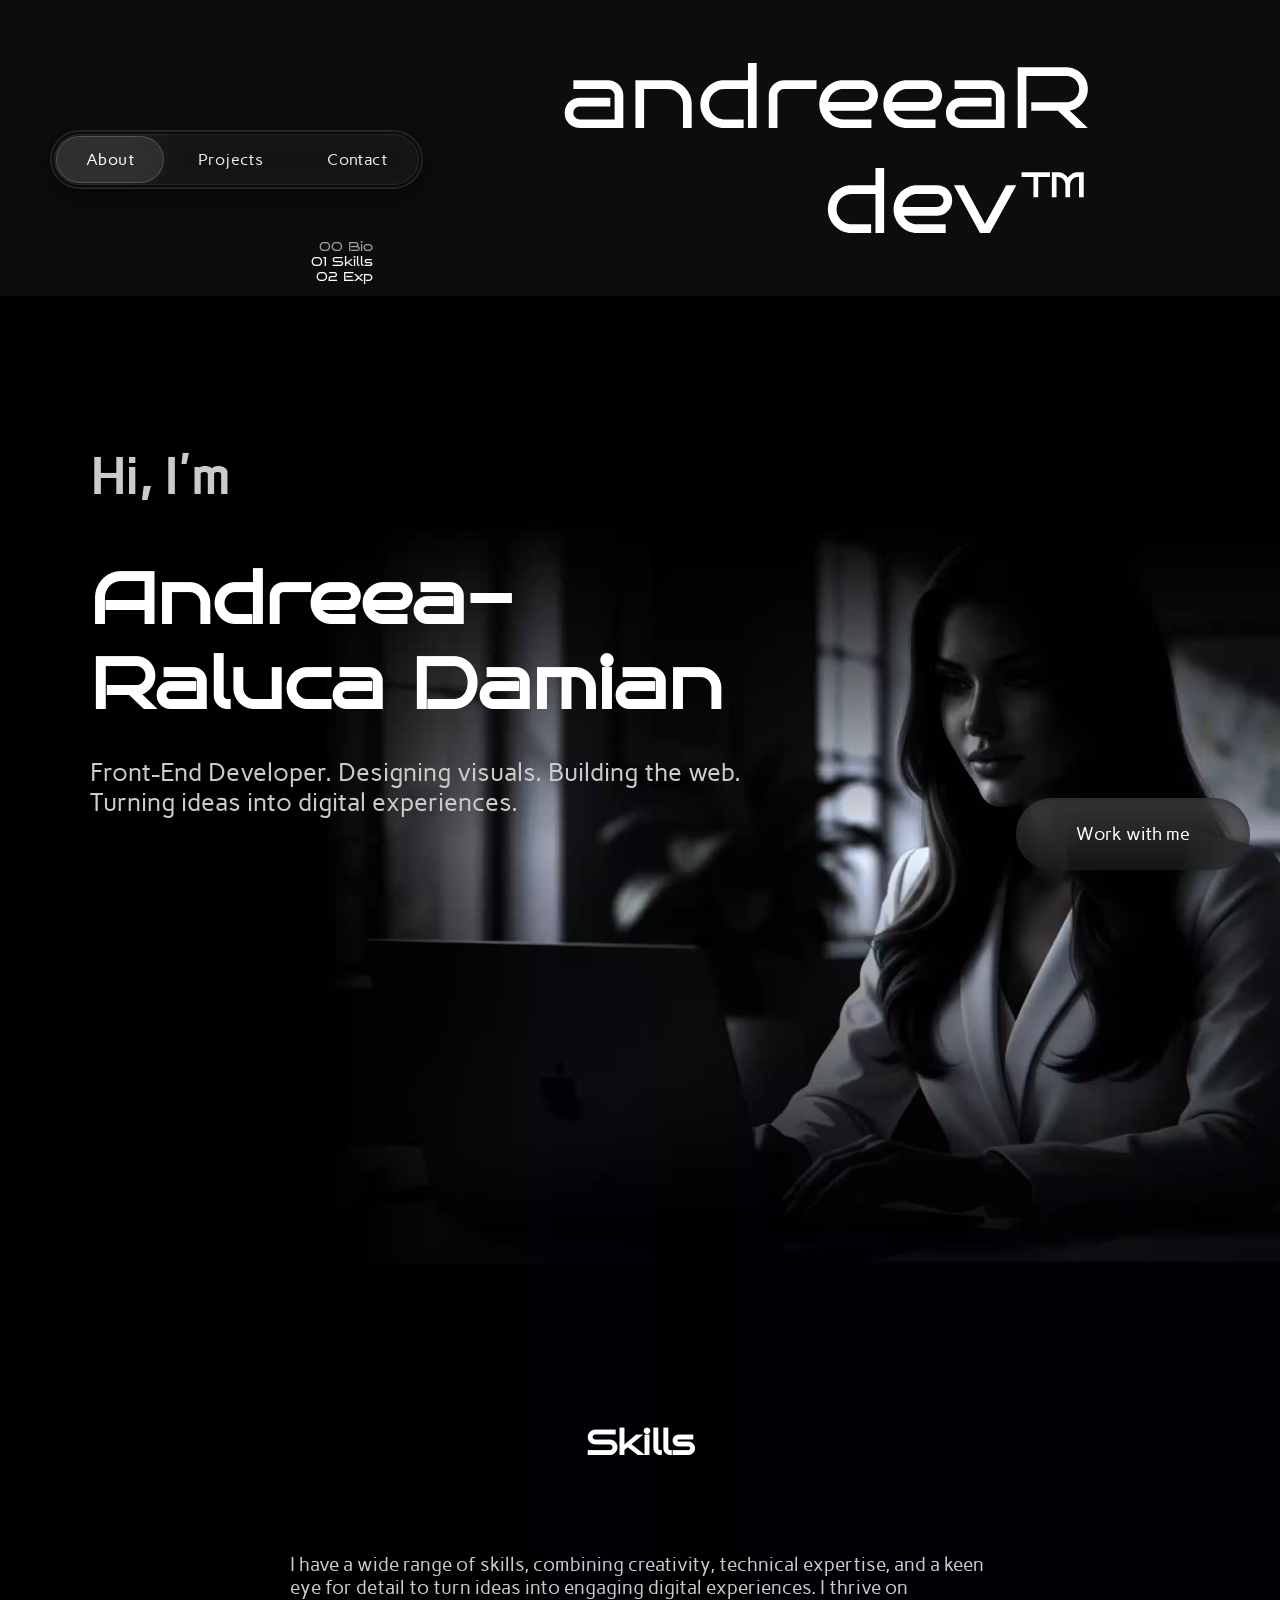
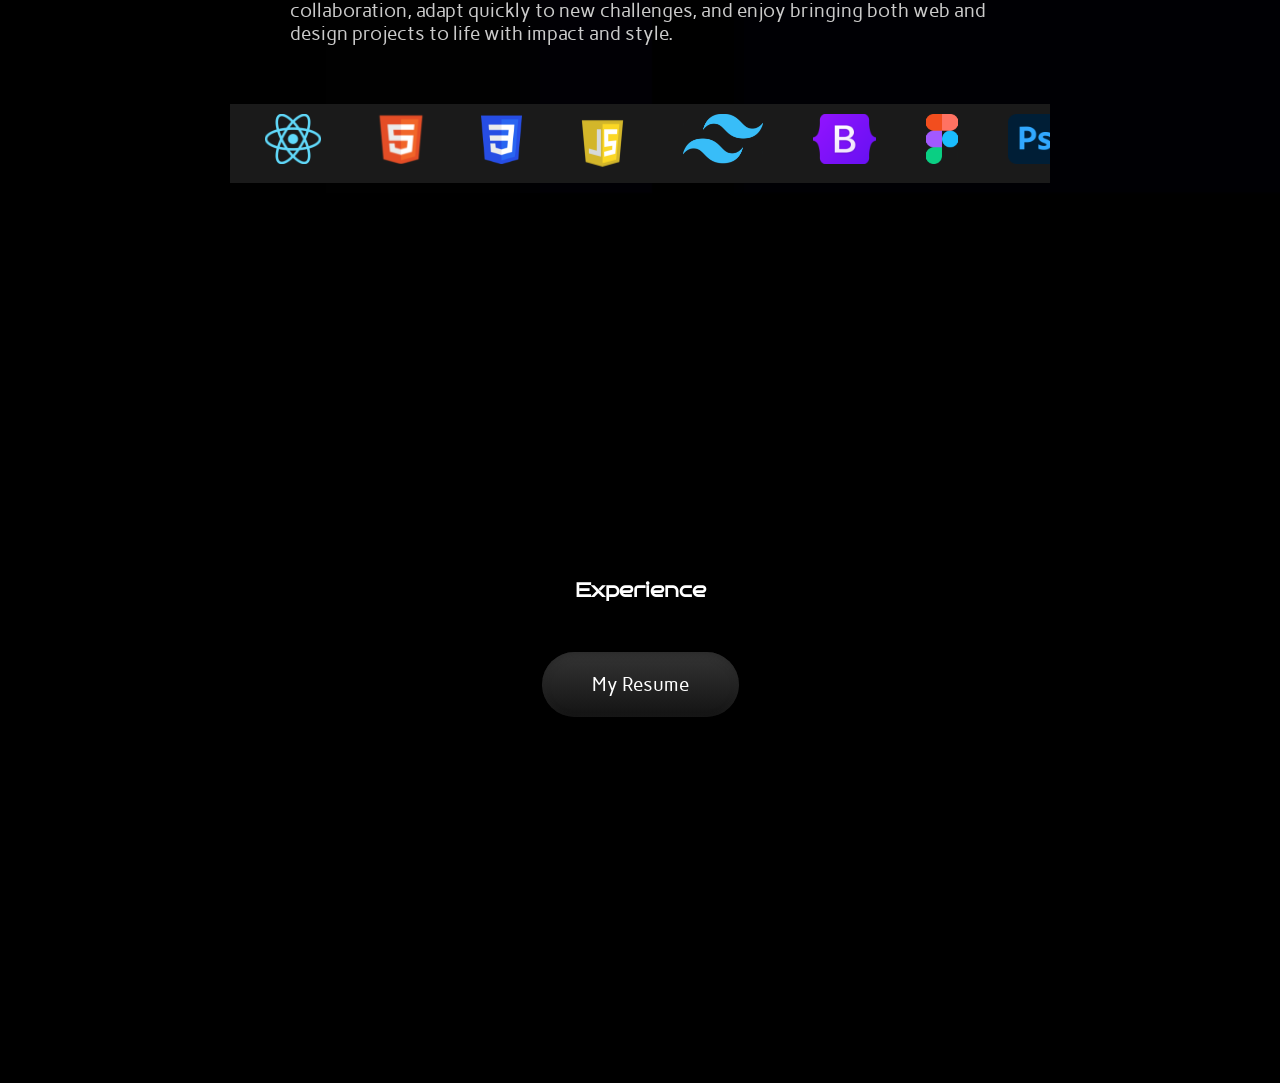
<file: index.html>
<!DOCTYPE html>
<html lang="en">
<head>
    <meta charset="UTF-8">
    <meta name="viewport" content="width=device-width, initial-scale=1.0">
    <title>andreeaR dev™ | Portfolio | About</title>
    <link rel="stylesheet" href="style.css">
    <link rel="stylesheet" href='main.css'>
    <script src="index.js" defer></script>
    <link rel="preconnect" href="https://fonts.googleapis.com">
    <link rel="preconnect" href="https://fonts.gstatic.com" crossorigin>
    <link href="https://fonts.googleapis.com/css2?family=Bruno+Ace&family=Carme&display=swap" rel="stylesheet">
</head>
<body>
    <main>
        <nav class="sticky">
            <img src="images/logodev.svg" alt="logo">
            <div class="tablet">
            <div class="nav-wrap">
                <div class="bubble på"></div>
                <div class="bubble hover"></div>
                <ul class="nav">
                    <a class="på" href="index.html">About</a>
                    <a href="projects.html">Projects</a>
                    <a href="contact.html">Contact</a>
                </ul>
            </div>
            <ul class='map active'>
                <a class="utgrått" href="#about">00 Bio</a>
                <a href="#skills">01 Skills</a>
                <a href="#exp">02 Exp</a>
            </ul>
            <ul class="map hidden">
                <a href="#web">03 Web</a>
                <a href="#graphic">04 Graphic</a>
            </ul>
            <ul class="map hidden">
                <a href="#contact">05 Contact</a>
                <a href="#ask">06 Ask</a>
            </ul>
        </nav>
        <div class="text section" id="about">
            <div>
                <h3>Hi, I'm</h3>
                <h2>Andreea-Raluca Damian</h2>
                <p>Front-End Developer. Designing visuals. Building the web. Turning ideas into digital experiences.</p>
            </div>
            <img src="images/bild desktop.avif" class="hidden" alt="Photo of the developer Andreea">
        </div>
        </div>
        <div class="btn">
            <a class="sticky" href="contact.html">Work with me</a>
        </div>
        <div class="break"></div>
        <div class="skills section" id="skills">
            <h2>Skills</h2>
            <p>I have a wide range of skills, combining creativity, technical expertise, and a keen eye for detail to turn ideas into engaging digital experiences. I thrive on collaboration, adapt quickly to new challenges, and enjoy bringing both web and design projects to life with impact and style. </p>
            <div class="carusel-wrap">
                <div class="carusel">
                    <img src="images/image 1.svg" alt="react logo">
                    <img src="images/image 2.svg" alt="html logo">
                    <img src="images/image 3.svg" alt="css logo">
                    <img src="images/image 4.svg" alt="javascript logo">
                    <img src="images/image 5.svg" alt="tailwind logo">
                    <img src="images/image 6.svg" alt="bootstrap logo">
                    <img src="images/image 7.svg" alt="figma logo" width="20px">
                    <img src="images/image 8.svg" alt="photoshop logo">
                    <img src="images/image 9.svg" alt="illustrator logo">
                    <img src="images/image 10.svg" alt="indesign logo">
                    <img src="images/image 11.svg" alt="angular logo">
                    <img src="images/image 12.svg" alt="vue.js logo">
                    <img src="images/image 13.svg" alt="sass logo">
                    <img src="images/image 14.svg" alt="visual studio code logo">
                    <img src="images/image 15.svg" alt="python logo">
                    <img src="images/image 16.svg" alt="github logo">
                    <img src="images/image 1.svg" alt="react logo">
                    <img src="images/image 2.svg" alt="html logo">
                    <img src="images/image 3.svg" alt="css logo">
                    <img src="images/image 4.svg" alt="javascript logo">
                    <img src="images/image 5.svg" alt="tailwind logo">
                    <img src="images/image 6.svg" alt="bootstrap logo">
                    <img src="images/image 7.svg" alt="figma logo" width="20px">
                    <img src="images/image 8.svg" alt="photoshop logo">
                    <img src="images/image 9.svg" alt="illustrator logo">
                    <img src="images/image 10.svg" alt="indesign logo">
                    <img src="images/image 11.svg" alt="angular logo">
                    <img src="images/image 12.svg" alt="vue.js logo">
                    <img src="images/image 13.svg" alt="sass logo">
                    <img src="images/image 14.svg" alt="visual studio code logo">
                    <img src="images/image 15.svg" alt="python logo">
                    <img src="images/image 16.svg" alt="github logo">
                    <img src="images/image 1.svg" alt="react logo">
                    <img src="images/image 2.svg" alt="html logo">
                    <img src="images/image 3.svg" alt="css logo">
                    <img src="images/image 4.svg" alt="javascript logo">
                    <img src="images/image 5.svg" alt="tailwind logo">
                    <img src="images/image 6.svg" alt="bootstrap logo">
                    <img src="images/image 7.svg" alt="figma logo" width="20px">
                    <img src="images/image 8.svg" alt="photoshop logo">
                    <img src="images/image 9.svg" alt="illustrator logo">
                    <img src="images/image 10.svg" alt="indesign logo">
                    <img src="images/image 11.svg" alt="angular logo">
                    <img src="images/image 12.svg" alt="vue.js logo">
                    <img src="images/image 13.svg" alt="sass logo">
                    <img src="images/image 14.svg" alt="visual studio code logo">
                    <img src="images/image 15.svg" alt="python logo">
                    <img src="images/image 16.svg" alt="github logo">
                </div>
            </div>
        </div>
        <div class="break2"></div>
        <div class="exp section" id="exp">
            <h2>Experience</h2>
            <a href="files/CV-Andreea-Raluca-Damian.pdf" target="_blank" class="expe">My Resume</a>
        </div>
    </main>
</body>
</html>
</file>
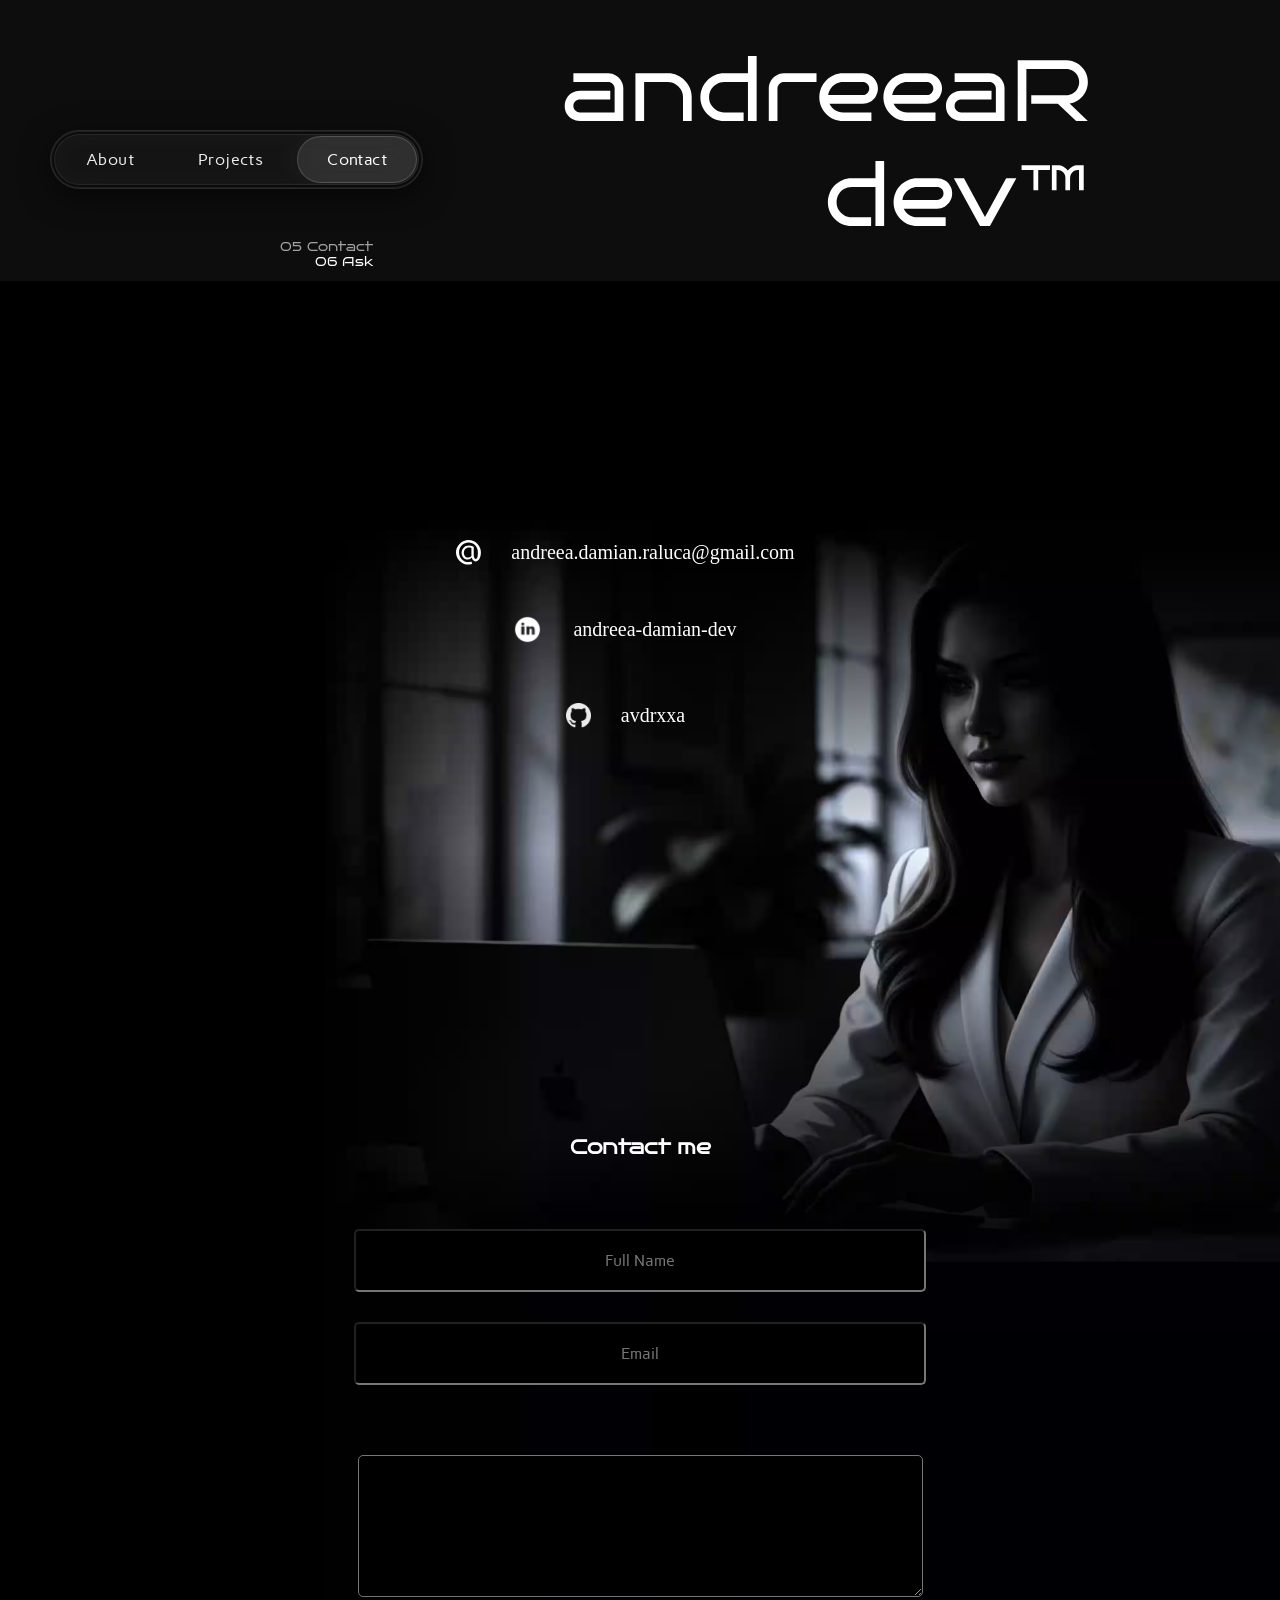
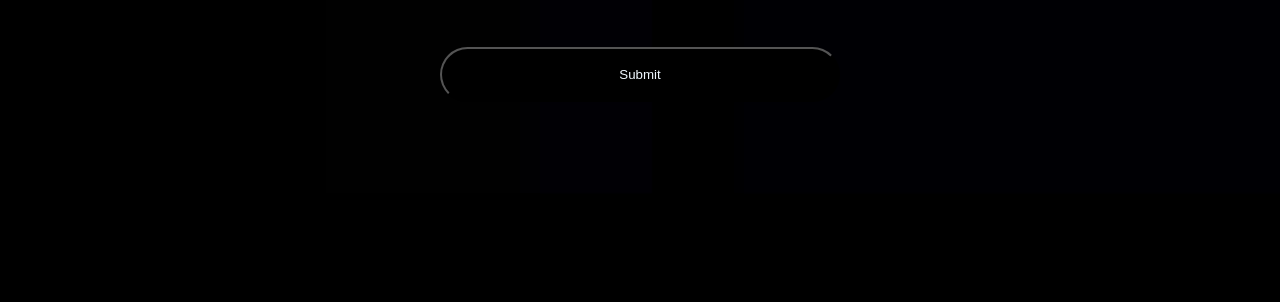
<file: contact.html>
<!DOCTYPE html>
<html lang="en">
<head>
    <meta charset="UTF-8">
    <meta name="viewport" content="width=device-width, initial-scale=1.0">
    <title>andreeaR dev™ | Portfolio | Contact</title>
    <link rel="stylesheet" href="main.css">
    <link rel="stylesheet" href='contact.css'>
    <script src="contact.js" defer></script>
    <link rel="preconnect" href="https://fonts.googleapis.com">
    <link rel="preconnect" href="https://fonts.gstatic.com" crossorigin>
    <link href="https://fonts.googleapis.com/css2?family=Bruno+Ace&family=Carme&display=swap" rel="stylesheet">
</head>
<body>
    <main>
        <nav class="sticky">
            <img src="images/logodev.svg" alt="logo">
            <div class="tablet">
            <div class="nav-wrap">
                <div class="bubble på"></div>
                <div class="bubble hover"></div>
                <ul class="nav">
                    <a href="index.html">About</a>
                    <a href="projects.html">Projects</a>
                    <a href="contact.html" class="på">Contact</a>
                </ul>
            </div>
            <ul class='map hidden'>
                <a href="#skills">01 Skills</a>
                <a href="#exp">02 Exp</a>
            </ul>
            <ul class="map hidden">
                <a href="#web">03 Web</a>
                <a href="#graphic">04 Graphic</a>
            </ul>
            <ul class="map active">
                <a class="utgrått" href="#contact">05 Contact</a>
                <a href="#ask">06 Ask</a>
            </ul>
            </div>
        </nav>
        <div class="länk">
            <div class="rad">
                <img src="images/@.svg" alt="email logo">
                <p>andreea.damian.raluca@gmail.com</p>
            </div>
            <div class="rad">
                <img src="images/image 19.svg" class="andra" alt="linkedin logo" height="50px">
                <a target="_blank" href="https://www.linkedin.com/in/andreea-damian-dev/">andreea-damian-dev</a>
            </div>
            <div class="rad">
                <img src="images/image 16.svg" alt="github logo">
                <a target="_blank" href='https://github.com/avdrxxa' >avdrxxa</a>
            </div>
        </div>
        <div class="break2"></div>
        <div class="ask">
            <h2>Contact me</h2>
            <input type="text" class="namn" placeholder="Full Name" required>
            <input type='email' class="email" placeholder="Email" required>
            <textarea class="comm" required></textarea>
            <button class="submit">Submit</button>
        </div>
    </main>
</file>
<file: style.css>
.skills h2{
        text-align: center;
    }

h2{
    color: rgb(255, 255, 255);
    font-size: 32px;
    font-family: "Bruno Ace", sans-serif;
    margin: 30px 0;
}
div#exp h2{
    font-size: larger;
}

p, h3{
    color: rgb(203, 203, 203);
    font-family: "Carme", sans-serif;
}
h3{
    font-size: 30px
}

div.text{
    margin: 50px 30px;
}

.expe{
    color: white;
    padding: 20px 30px;
    margin-top: 20px;
    border: 1px;
    font-family: 'Carme', sans-serif;
    border-radius: 30px;
    border-color: rgb(117, 117, 117, 0.7);
    cursor: pointer;
    background: linear-gradient(180deg, rgba(70, 70, 70, 0.75),rgba(30, 30, 30, 0.65));
    box-shadow: inset 0 2px 7px rgba(35, 35, 35, 0.6);
}
.carusel-wrap {
    overflow: hidden;
    background: #1a1a1a; 
    padding: 10px;
}

.carusel{
    display: flex;
    width: calc(200%); 
    animation: scroll 11s linear infinite;
}

.carusel img { 
    margin: 0 25px;
    object-fit: contain;
}

.skills p{
    width: fit-content;
    display: flex;
    flex-direction: column;
    justify-content: center;
    align-items: center;
    padding: 40px;
    gap: 40px;
}

.skills h2{
    justify-self: center;
    font-size: larger;
}

@keyframes scroll {
    0% { transform: translateX(0); }
    100% { transform: translateX(-50%); }
}

.exp{
    display: flex;
    flex-direction: column;
    align-items: center;
    justify-content: center;
    height: 500px;
    padding-bottom: 100px;
}

@media (min-width:1400px) {
    div.carusel-wrap{
        width: 100%;
        margin-top: 50px;
    }
    div#about{
        display: flex;
        align-items: center;
    }
    nav.sticky img{
        object-position: right;
    }
    nav.sticky{
        gap:300px;
        justify-content: space-between;
    }
    body{
        background-image:url('images/bild\ desktop\ about.avif') ;
        background-position: bottom;
        background-repeat: no-repeat;
        background-size: cover;
    }
}
</file>
<file: main.css>
body{
    background-image: url('images/mobil\ bild\ svartvit.avif');
    background-size: cover;
    background-repeat: no-repeat;
    background-color: black;
    margin: 0;
    padding: 0;
}
:root {
    --glass-bg: rgba(15, 15, 15, 0.45);
    --glass-border: rgba(255, 255, 255, 0.12);
    --glass-highlight: rgba(255, 255, 255, 0.08);
    --glass-shadow: rgba(0, 0, 0, 0.55);
    --accent-color: rgb(162, 161, 161);
}
nav.sticky{
    position: sticky;
    top: 0;     
    z-index: 10;   
    background: rgba(15,15,15,0.9);   
    margin: 0;
}
.main, html{
    margin: 0;
    padding: 0;
}

.nav-wrap {
    top: 0;
    width: fit-content;
    display: block;
    position: relative;
    margin: 30px auto 0 auto;
    padding: 3px;
    background: var(--glass-bg);
    backdrop-filter: blur(20px);
    border-radius: 999px;
    border: 1px solid var(--glass-border);
    box-shadow:
        0 8px 30px var(--glass-shadow),
        inset 0 0 0 1px var(--glass-highlight);
}
.nav-wrap::after {
    content: "";
    inset: -1px;
    border-radius: inherit;
    pointer-events: none;
    background: linear-gradient(
        180deg,
        rgba(255,255,255,0.22),
        rgba(255,255,255,0.02)
    );
    opacity: 0.10;
}

.nav {
    width: fit-content;
    margin: 0;
    padding: 2px;
    position: relative;
    anchor-name: --nav;
}
.nav a:hover {
    anchor-name: --nav;
}


.bubble.hover {
    position-anchor: --nav;
    opacity: 0.6;
}

.nav a {
    position: relative;
    z-index: 3;
    display: inline-block;
    padding: 14px 30px;
    color: rgba(255,255,255,0.92);
    text-decoration: none;
    font-size: 14px;
    font-family: 'Carme', sans-serif;
    letter-spacing: 0.4px;
    transition: color 0.2s ease;
}

.nav a:hover {
    color: white;
}

.nav a.på {
    anchor-name: --active;
    color: white;
}

.bubble {
    position: absolute;
    z-index: 1;
    top: anchor(top);
    right: anchor(right);
    bottom: anchor(bottom);
    left: anchor(left);
    border-radius: 999px;
    background: rgba(255,255,255,0.10);
    backdrop-filter: blur(10px);
    -webkit-backdrop-filter: blur(10px);
    border: 1px solid rgba(255,255,255,0.20);
    box-shadow:
        0 4px 18px rgba(0,0,0,0.05),
        inset 0 0 0 1px rgba(255,255,255,0.02);
    transition: all 0.25s ease;
}

.bubble.på {
    position-anchor: --active;
}

.bubble.hover {
    position-anchor: --nav;
    opacity: 0.4;
}

.target {
    position: relative;
    z-index: 0;
}


a{
    color: white;
    text-decoration: none;
}
nav.sticky{
    display: flex;
    flex-direction: column;
}
.hidden{
    display: none;
}
.active{
    display: block;
    display: flex;
    flex-direction: column;
    align-items: flex-end;
    margin: 12px 50px;
    padding: 0;
}
.utgrått{
    color: var(--accent-color);
}

nav img{
    margin: 25px;
    
}

ul a{
    font-family: "Bruno Ace", sans-serif;
    font-size: x-small;
    cursor: pointer;
}

.break{
    height: 500px
}
.break2{
    height: 200px;
}
a.sticky{
    position: fixed;
    font-family: 'Carme', sans-serif;
    bottom: 30px;
    right: 30px;
    color: white;
    padding: 20px 30px;
    border: 1px;
    border-radius: 30px;
    border-color: rgb(117, 117, 117, 0.7);
    cursor: pointer;
    z-index: 9;
    background: linear-gradient(180deg, rgba(70, 70, 70, 0.75),rgba(30, 30, 30, 0.65));
    box-shadow: inset 0 2px 7px rgba(35, 35, 35, 0.6);
}
@media (min-width:650px) {
    nav.sticky img{
        width: 500px;
        align-self: center;
    }
}
@media (min-width:1000px) {
    body{
        background-image: url('images/bild\ tablet\ about.avif');
        background-size: cover;
        background-repeat: no-repeat;
    }
    nav.sticky {
        display: flex;
        flex-direction: row-reverse;
        justify-content: center;
        align-items: center;
        padding: 0px 50px;

        img{
            flex-grow: 1;
            height: 170px;
            margin: 0;
            margin-left: auto;
        }
    }
    div.tablet{
        margin-top: 100px;
    }
    ul.map{
        margin-top: 50px;
        a{
            font-size: small;
        }
    }
    .skills{
        display: flex;
        flex-direction: column;
        align-items: center;
        justify-content: center;
        p {
            width: 700px;
            font-size: larger;
        }
        h2{
            font-size: 35px;
        }
    }
    .carusel-wrap{
        width: 800px;
    }
    .carusel img{
        height: 50px;
    }
    .carusel img:nth-of-type(7){
            width: 50px;
    }
    .carusel img:nth-of-type(4){
            height: 59px;
    }
    #about{
        width: 700px;
        margin-left: 90px;
        margin-top: 100px;
    }
    main{
        display: flex;
        flex-direction: column;
    }
    p{
        font-size: 25px;
    }
    h3{
        font-size: 50px;
    }
    h2{
        font-size: 70px;
    }
    .exp h2{
        font-size: 50px;
    }
    a.sticky{
        padding: 25px 60px;
        border-radius:999px ;
        font-size: large;
    }
    .exp {
        padding-bottom: 200px;
        a{
            padding: 21px 50px ;
            font-size: larger;
            border-radius: 999px;
        }
    }
    div.nav-wrap{
        a{
            font-size: 16px;
            flex-grow: 0;
        }
    }
}
@media (min-width:1400px) {
    body{
        background-image: none;
    }
    div.carusel-wrap{
        width: 100%;
        margin-top: 50px;
    }
    nav.sticky img{
        width: 350px;
        float: right;
        object-position: right;
    }
    div#about img.hidden{
        display: block;
        width: 1000px;
        position: absolute;
        top: 300px;
        right: 30px;
        z-index: -2;
        flex-grow: 1;
    }
    div#skills p{
        width: 1000px;
    }
    nav.sticky{
        gap:250px;
        justify-content: space-around;
        margin-right: 0;
    }
    ul.nav a{
        padding: 15px 50px;
    }
}
@media (min-width:720px) and (max-width:1000px ) {
    ul.nav a{
        padding: 18px 60px;
    }
}
@media (min-width:1633px) {
    nav.sticky{
        gap: 300px;
    }
}

@media (min-width:1833px) {
    nav.sticky{
        gap: 500px;
    }
}
</file>
<file: contact.css>
div img{
    height: 25px;
    margin-left:6px;
    align-items: center;
}

body{
    background-image: none;
}

h2{
    color: rgb(255, 255, 255);
    align-self: center;
    margin-bottom: 70px;
    font-size: 20px;
    font-family: 'Bruno Ace', 'Franklin Gothic Medium', Arial, sans-serif;
}
.länk{
    display: flex;
    flex-direction: column;
    align-items: space-between;
    justify-content:center;
    margin: 20px;
    padding: 40px 55px 40px 40px;
    margin-top: 80px;
}

.rad{
    display: flex;
    margin-bottom: 30px;
    align-items: center;
    justify-content: space-between;
    p{
        text-align: justify;
        width: 100%;
        font-size: 20px;
        margin-left: 30px;
    }
    a{
        text-align: justify;
        width: 100%;
        font-size: 20px;
        margin-left: 30px;
    }
}
.rad:nth-of-type(3){
        margin-top: 20px;
    }

div p, div a{
    color: rgb(255, 255, 255);
    text-align: center;
}


img.andra{
    height: 31px;
    margin-left: 4px;
}

.ask {
    display: flex;
    flex-direction: column;
    margin: 30px 40px;
    .namn, .email, .comm{
        background-color: black;
        color: rgb(238, 238, 238);
        padding: 20px;
        border-radius: 5px;
        text-align: center;
        font-family: 'Carme', sans serif;
        font-size: 16px;
        margin-bottom: 30px;
    }
}
.comm{
    margin-top: 40px;
    height: 100px;
    text-align: start;
}
div.ask {
        width: 85%;
        align-self: center;
        justify-self: center;
    }
div.länk{
        align-self: center;
        justify-self: center;
}

.submit{
    width: 50%;
    align-self: center;
    background-color: black;
    color: aliceblue;
    padding: 18px 30px;
    border-radius: 30px;
    margin-top: 20px;
    margin-bottom: 100px;
}
@media (min-width:700px) {
    div.ask {
        width: 500px;
        align-self: center;
        justify-self: center;
    }
    div.länk{
        align-self: center;
        justify-self: center;
    }
}
@media (min-width:1000px) {
    div.länk{
        margin-top: 200px;
        margin-left: 00px;
        align-items: center;
    }
    div.ask{
        align-items: center;
        justify-content: center;
        margin: 100px 200px;
        .namn, .email, .comm{
            padding:20px 200px;
        }
    }
    .rad:nth-of-type(3){
        margin-top: 28px;
    }
    .ask .submit{
        width: 400px;
    }
    body{
        background-image: url('images/bild\ tablet\ about.avif');
        background-size: cover;
        background-attachment: unset;
    }
}
@media (min-width:1740px) {
    body{
        background-image: none;
    }
}
</file>
